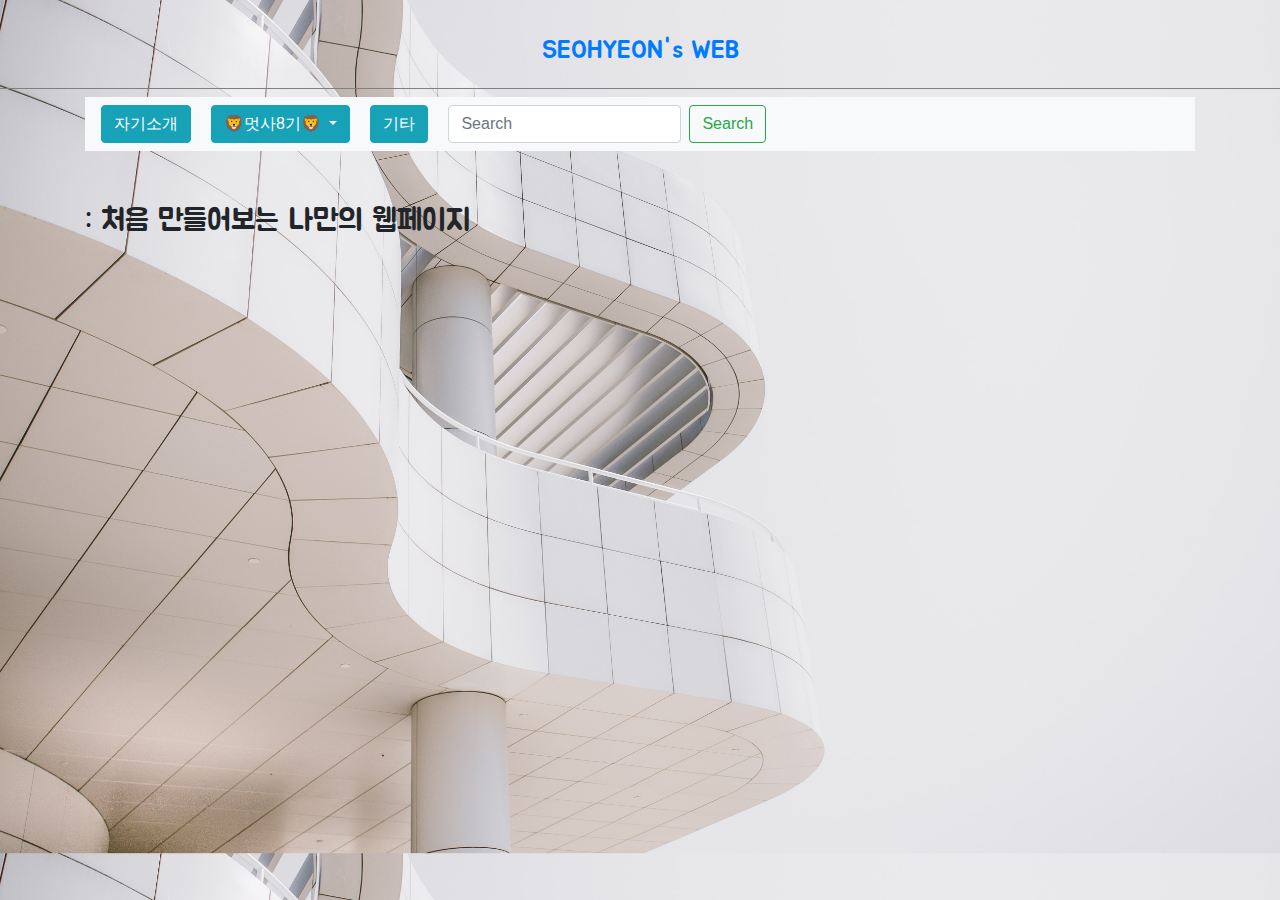
<file: index.html>
<!doctype html>
<html>
<head>
  <title>MYWEB - Welcome</title>
  <meta charset="utf-8">
  <link rel="stylesheet" href="style1.css">
  <link href="https://fonts.googleapis.com/css2?family=Jua&display=swap" rel="stylesheet">

  <script src="https://code.jquery.com/jquery-3.4.1.slim.min.js" integrity="sha384-J6qa4849blE2+poT4WnyKhv5vZF5SrPo0iEjwBvKU7imGFAV0wwj1yYfoRSJoZ+n" crossorigin="anonymous"></script>
  <script src="https://cdn.jsdelivr.net/npm/popper.js@1.16.0/dist/umd/popper.min.js" integrity="sha384-Q6E9RHvbIyZFJoft+2mJbHaEWldlvI9IOYy5n3zV9zzTtmI3UksdQRVvoxMfooAo" crossorigin="anonymous"></script>
  <script src="https://stackpath.bootstrapcdn.com/bootstrap/4.4.1/js/bootstrap.min.js" integrity="sha384-wfSDF2E50Y2D1uUdj0O3uMBJnjuUD4Ih7YwaYd1iqfktj0Uod8GCExl3Og8ifwB6" crossorigin="anonymous"></script>
  <link rel="stylesheet" href="https://stackpath.bootstrapcdn.com/bootstrap/4.4.1/css/bootstrap.min.css" integrity="sha384-Vkoo8x4CGsO3+Hhxv8T/Q5PaXtkKtu6ug5TOeNV6gBiFeWPGFN9MuhOf23Q9Ifjh" crossorigin="anonymous">
</head>
<body>
  <div id="article">
    <div class="row">
      <div class="col">
    <h1><a href="https://callia32.github.io/myweb/">SEOHYEON's WEB</a></h1>
    <div class="container">
      <nav class="navbar navbar-expand-lg navbar-light bg-light">
      <button type="button" class="btn btn-info" onclick="location.href='1.html'">자기소개</button>
      <div class="btn-group">
        <button class="btn btn-info dropdown-toggle margin-left" type="button" data-toggle="dropdown">
          🦁멋사8기🦁
        <span class="caret"></span>
        </button>
        <ul class="dropdown-menu" >
            <li><a href="2.html">1주차</a></li>
            <li><a href="#">2주차</a></li>
        </ul>
    </div>
    <button type="button" class="btn btn-info margin-left" onclick="location.href='3.html'">기타</button>
    <form class="form-inline my-2 my-lg-0">
      <input class="form-control mr-sm-2 margin-left" type="search" placeholder="Search" aria-label="Search">
      <button class="btn btn-outline-success my-2 my-sm-0" type="submit">Search</button>
    </form>
      </nav>
      <br><br>

    <div1>
      <p>: 처음 만들어보는 나만의 웹페이지
      </p>
    </div1>
  </div>
</div>  
<style>
  body {
    background-image: url("background1.png");
    background-size: cover;
}
</style>
</body>
</html>
</file>
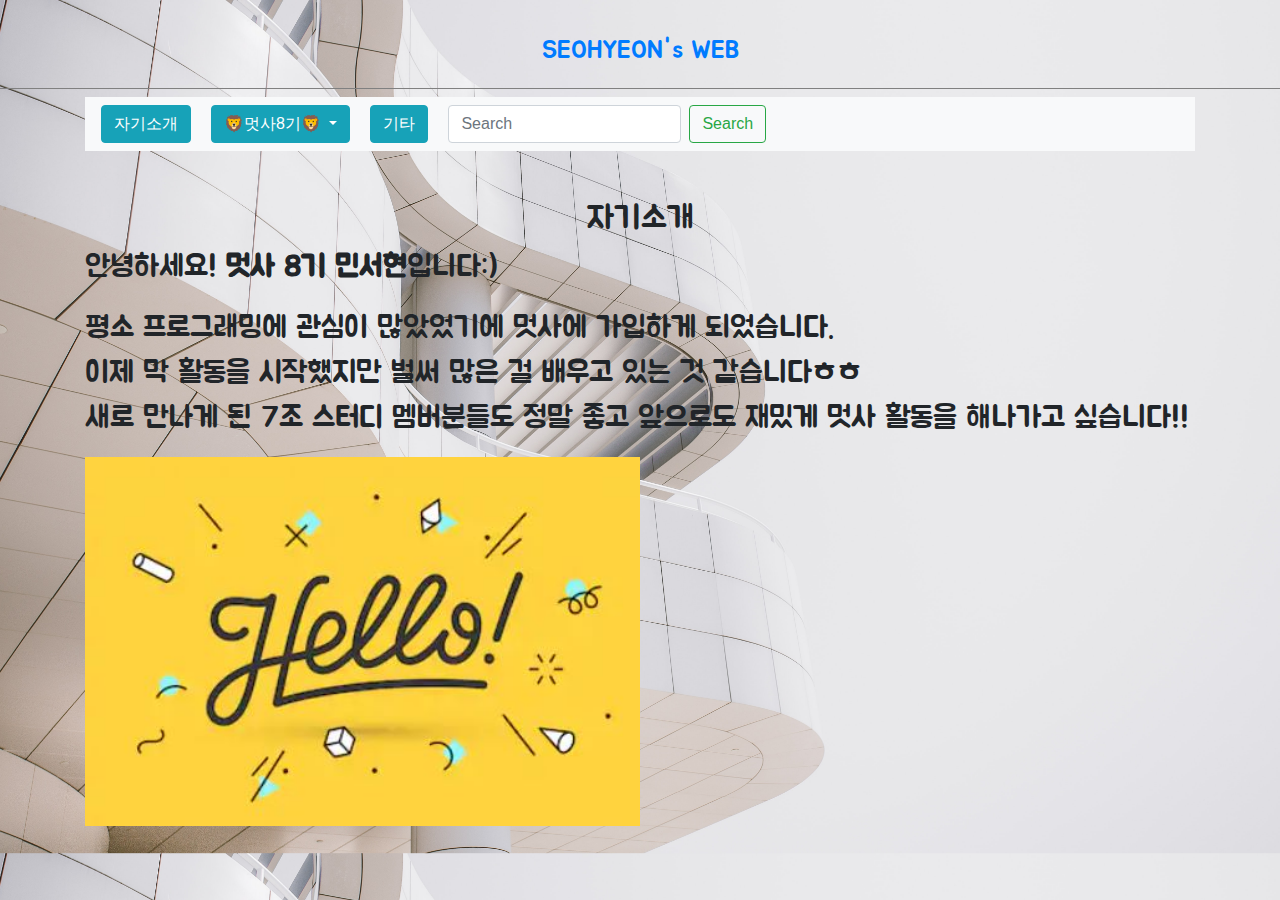
<file: 1.html>
<!doctype html>
<html>
<head>
  <meta charset="utf-8">
  <link rel="stylesheet" href="style1.css">
  <link href="https://fonts.googleapis.com/css2?family=Jua&display=swap" rel="stylesheet">

  <script src="https://code.jquery.com/jquery-3.4.1.slim.min.js" integrity="sha384-J6qa4849blE2+poT4WnyKhv5vZF5SrPo0iEjwBvKU7imGFAV0wwj1yYfoRSJoZ+n" crossorigin="anonymous"></script>
  <script src="https://cdn.jsdelivr.net/npm/popper.js@1.16.0/dist/umd/popper.min.js" integrity="sha384-Q6E9RHvbIyZFJoft+2mJbHaEWldlvI9IOYy5n3zV9zzTtmI3UksdQRVvoxMfooAo" crossorigin="anonymous"></script>
  <script src="https://stackpath.bootstrapcdn.com/bootstrap/4.4.1/js/bootstrap.min.js" integrity="sha384-wfSDF2E50Y2D1uUdj0O3uMBJnjuUD4Ih7YwaYd1iqfktj0Uod8GCExl3Og8ifwB6" crossorigin="anonymous"></script>
  <link rel="stylesheet" href="https://stackpath.bootstrapcdn.com/bootstrap/4.4.1/css/bootstrap.min.css" integrity="sha384-Vkoo8x4CGsO3+Hhxv8T/Q5PaXtkKtu6ug5TOeNV6gBiFeWPGFN9MuhOf23Q9Ifjh" crossorigin="anonymous">
</head>
<body>
  <div id="article">
    <div class="row">
      <div class="col">
    <h1><a href="https://callia32.github.io/myweb/">SEOHYEON's WEB</a></h1>
    <div class="container">
      <nav class="navbar navbar-expand-lg navbar-light bg-light">
      <button type="button" class="btn btn-info" onclick="location.href='1.html'">자기소개</button>
      <div class="btn-group">
        <button class="btn btn-info dropdown-toggle margin-left" type="button" data-toggle="dropdown">
          🦁멋사8기🦁
        <span class="caret"></span>
        </button>
        <ul class="dropdown-menu" >
            <li><a href="2.html">1주차</a></li>
            <li><a href="#">2주차</a></li>
        </ul>
    </div>
    <button type="button" class="btn btn-info margin-left" onclick="location.href='3.html'">기타</button>
    <form class="form-inline my-2 my-lg-0">
      <input class="form-control mr-sm-2 margin-left" type="search" placeholder="Search" aria-label="Search">
      <button class="btn btn-outline-success my-2 my-sm-0" type="submit">Search</button>
    </form>
      </nav>
      <br><br>

<div id="article">
  <h2>자기소개</h2>
  <div1>
    <p> 안녕하세요! <strong>멋사 8기 민서현</strong>입니다:)</p>
     <p>평소 프로그래밍에 관심이 많았었기에 멋사에 가입하게 되었습니다.<br>
     이제 막 활동을 시작했지만 벌써 많은 걸 배우고 있는 것 같습니다ㅎㅎ<br>
     새로 만나게 된 7조 스터디 멤버분들도 정말 좋고 앞으로도 재밌게 멋사 활동을 해나가고 싶습니다!!</p>
     <img src="hello.jpg" width="50%">
  </div1>
  <style>
    body {
      background-image: url("background1.png");
      background-size: cover;
    }
  </style>

    </body>
    
    </html>
</file>
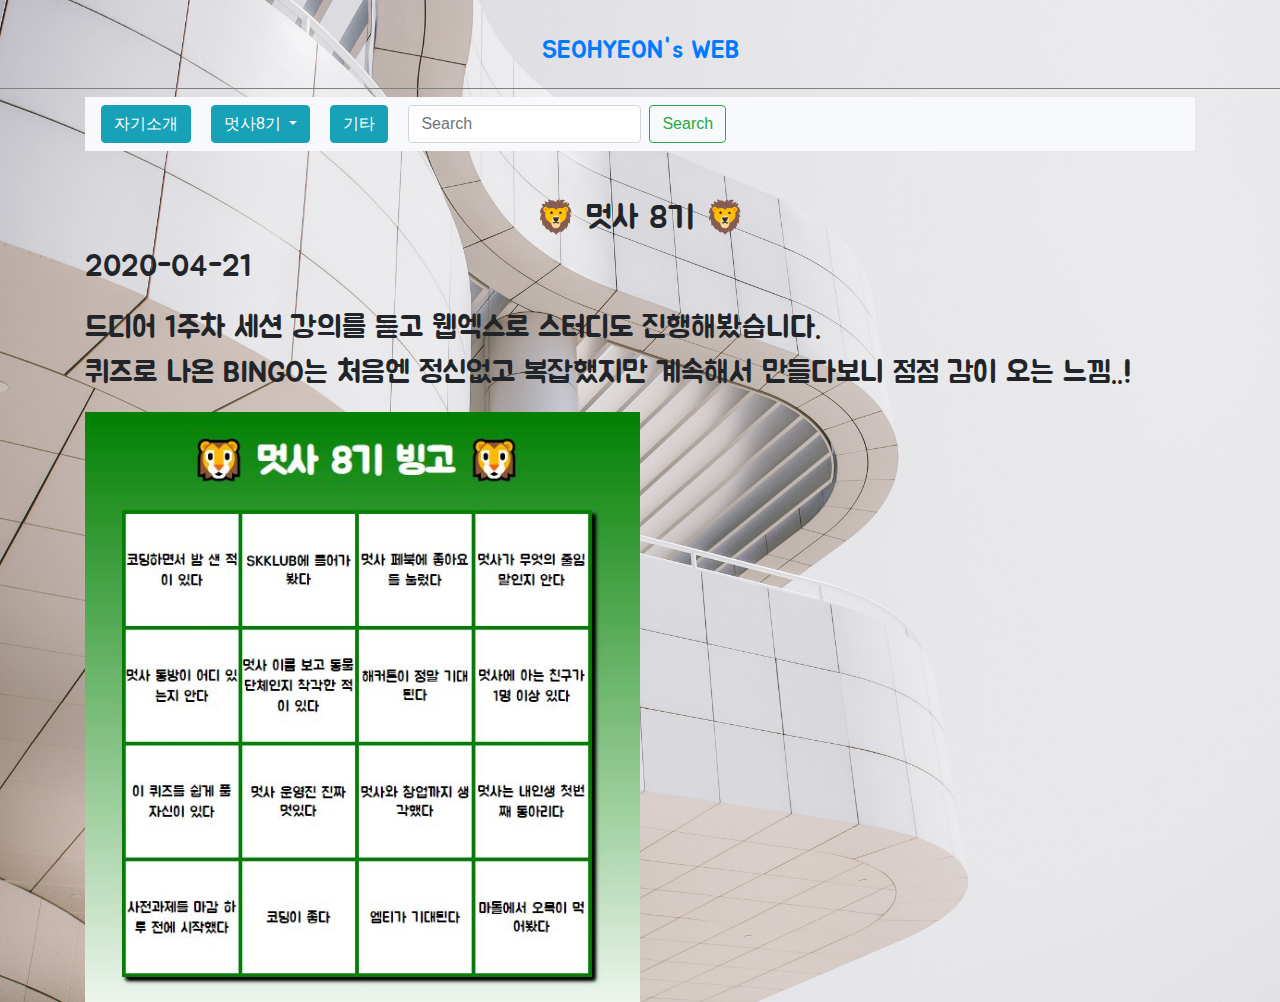
<file: 2.html>
<!doctype html>
<html>
<head>
  <title>WEB - CSS</title>
  <meta charset="utf-8">
  <link rel="stylesheet" href="style1.css">
  <link href="https://fonts.googleapis.com/css2?family=Jua&display=swap" rel="stylesheet">

  <script src="https://code.jquery.com/jquery-3.4.1.slim.min.js" integrity="sha384-J6qa4849blE2+poT4WnyKhv5vZF5SrPo0iEjwBvKU7imGFAV0wwj1yYfoRSJoZ+n" crossorigin="anonymous"></script>
  <script src="https://cdn.jsdelivr.net/npm/popper.js@1.16.0/dist/umd/popper.min.js" integrity="sha384-Q6E9RHvbIyZFJoft+2mJbHaEWldlvI9IOYy5n3zV9zzTtmI3UksdQRVvoxMfooAo" crossorigin="anonymous"></script>
  <script src="https://stackpath.bootstrapcdn.com/bootstrap/4.4.1/js/bootstrap.min.js" integrity="sha384-wfSDF2E50Y2D1uUdj0O3uMBJnjuUD4Ih7YwaYd1iqfktj0Uod8GCExl3Og8ifwB6" crossorigin="anonymous"></script>
  <link rel="stylesheet" href="https://stackpath.bootstrapcdn.com/bootstrap/4.4.1/css/bootstrap.min.css" integrity="sha384-Vkoo8x4CGsO3+Hhxv8T/Q5PaXtkKtu6ug5TOeNV6gBiFeWPGFN9MuhOf23Q9Ifjh" crossorigin="anonymous">
</head>
<body>
  <div id="article">
    <div class="row">
      <div class="col">
    <h1><a href="https://callia32.github.io/myweb/">SEOHYEON's WEB</a></h1>
    <div class="container">
      <nav class="navbar navbar-expand-lg navbar-light bg-light">
      <button type="button" class="btn btn-info" onclick="location.href='1.html'">자기소개</button>
      <div class="btn-group">
        <button class="btn btn-info dropdown-toggle margin-left" type="button" data-toggle="dropdown">
        멋사8기
        <span class="caret"></span>
        </button>
        <ul class="dropdown-menu" >
            <li><a href="2.html">1주차</a></li>
            <li><a href="#">2주차</a></li>
        </ul>
    </div>
    <button type="button" class="btn btn-info margin-left" onclick="location.href='3.html'">기타</button>
    <form class="form-inline my-2 my-lg-0">
      <input class="form-control mr-sm-2 margin-left" type="search" placeholder="Search" aria-label="Search">
      <button class="btn btn-outline-success my-2 my-sm-0" type="submit">Search</button>
    </form>
      </nav>
      <br><br>
    <div id="article">
        <h2>🦁 멋사 8기 🦁</h2>
        <div1>
          <p>2020-04-21</p> <p>드디어 1주차 세션 강의를 듣고 웹엑스로 스터디도 진행해봤습니다.
          <br>퀴즈로 나온 BINGO는 처음엔 정신없고 복잡했지만 계속해서 만들다보니
          점점 감이 오는 느낌..!</p>
          <img src="bingo.png" width="50%">
        </div1> 
    </div>
  <style>
    body {
      background-image: url("background1.png");
      background-size: cover;
    }
  </style>

  </body>
  </html>
</file>
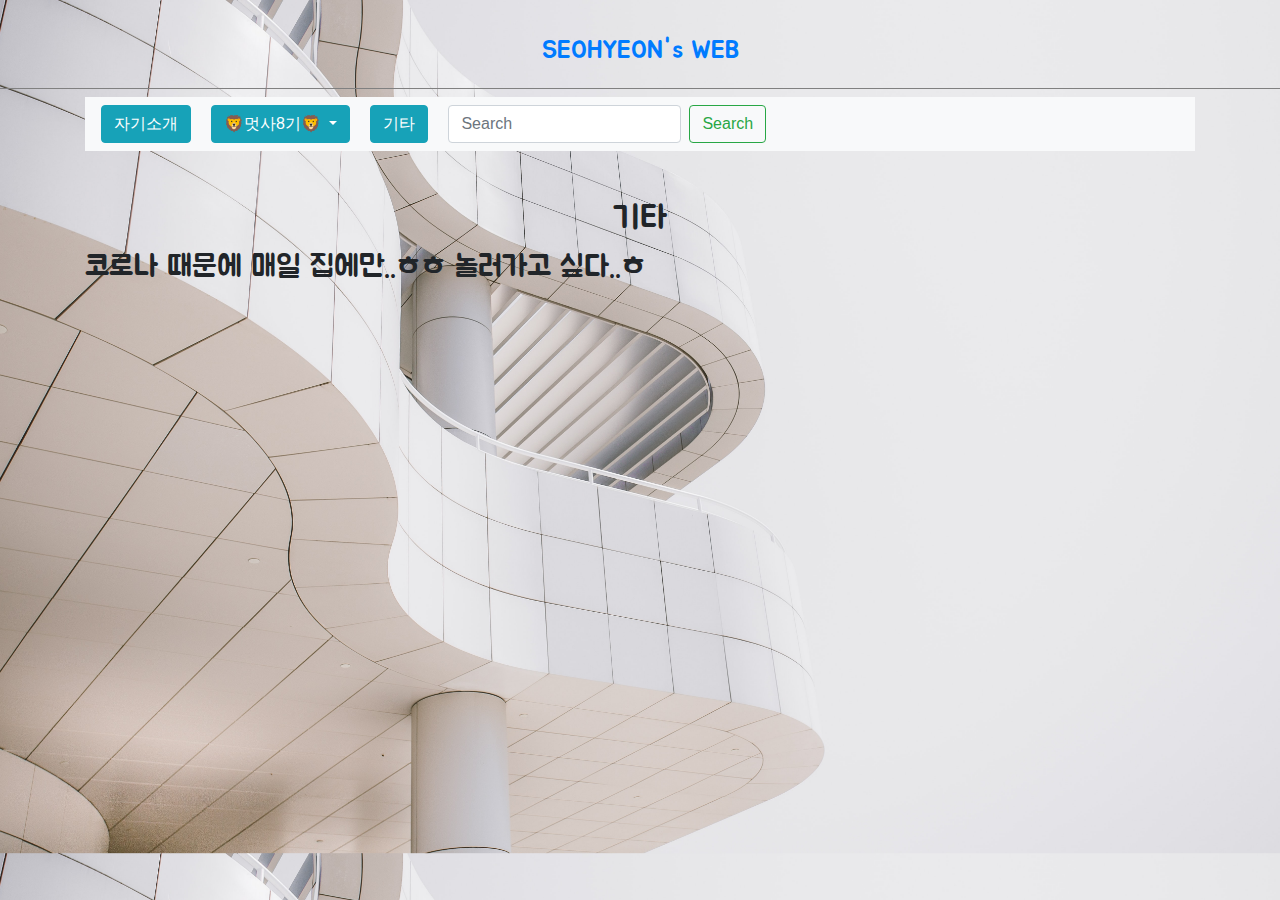
<file: 3.html>
<!doctype html>
<html>
<head>
  <title>WEB1 - JavaScript</title>
  <meta charset="utf-8">
  <link rel="stylesheet" href="style1.css">
  <link href="https://fonts.googleapis.com/css2?family=Jua&display=swap" rel="stylesheet">

  <script src="https://code.jquery.com/jquery-3.4.1.slim.min.js" integrity="sha384-J6qa4849blE2+poT4WnyKhv5vZF5SrPo0iEjwBvKU7imGFAV0wwj1yYfoRSJoZ+n" crossorigin="anonymous"></script>
  <script src="https://cdn.jsdelivr.net/npm/popper.js@1.16.0/dist/umd/popper.min.js" integrity="sha384-Q6E9RHvbIyZFJoft+2mJbHaEWldlvI9IOYy5n3zV9zzTtmI3UksdQRVvoxMfooAo" crossorigin="anonymous"></script>
  <script src="https://stackpath.bootstrapcdn.com/bootstrap/4.4.1/js/bootstrap.min.js" integrity="sha384-wfSDF2E50Y2D1uUdj0O3uMBJnjuUD4Ih7YwaYd1iqfktj0Uod8GCExl3Og8ifwB6" crossorigin="anonymous"></script>
  <link rel="stylesheet" href="https://stackpath.bootstrapcdn.com/bootstrap/4.4.1/css/bootstrap.min.css" integrity="sha384-Vkoo8x4CGsO3+Hhxv8T/Q5PaXtkKtu6ug5TOeNV6gBiFeWPGFN9MuhOf23Q9Ifjh" crossorigin="anonymous">
</head>
<body>
  <div id="article">
    <div class="row">
      <div class="col">
    <h1><a href="https://callia32.github.io/myweb/">SEOHYEON's WEB</a></h1>
    <div class="container">
      <nav class="navbar navbar-expand-lg navbar-light bg-light">
      <button type="button" class="btn btn-info" onclick="location.href='1.html'">자기소개</button>
      <div class="btn-group">
        <button class="btn btn-info dropdown-toggle margin-left" type="button" data-toggle="dropdown">
          🦁멋사8기🦁
        <span class="caret"></span>
        </button>
        <ul class="dropdown-menu" >
            <li><a href="2.html">1주차</a></li>
            <li><a href="#">2주차</a></li>
        </ul>
    </div>
    <button type="button" class="btn btn-info margin-left" onclick="location.href='3.html'">기타</button>
    <form class="form-inline my-2 my-lg-0">
      <input class="form-control mr-sm-2 margin-left" type="search" placeholder="Search" aria-label="Search">
      <button class="btn btn-outline-success my-2 my-sm-0" type="submit">Search</button>
    </form>
      </nav>
      <br><br>

<div id="article">
  <h2>기타</h2>
  <div1>
    <p>코로나 때문에 매일 집에만..ㅎㅎ 놀러가고 싶다..ㅎ
    </p>
  </div1>
</div>
<style>
  body {
    background-image: url("background1.png");
    background-size: cover;
  }
</style>

</body>
</html>
</file>
<file: style1.css>
body{
    margin:0;
  }
  a {
    font-family: 'Jua', sans-serif; 
    color:black;
    font-size: 25px;
  }
  h1 {
    font-size:45px;
    text-align: center;
    border-bottom:1px solid gray;
    margin:0;
    padding:20px;
  }
  ol{
    font-family: 'Jua', sans-serif; 
    border-right:2px solid gray;
    width:200px;
    margin:0;
    padding:30px;
  }
  #grid{
    display: grid;
    grid-template-columns: 400px 1fr;
  }
  #grid ol{
    padding-left:100px;
  }
  #grid #article{
    padding-left:25px;
  }
  @media(max-width:800px){
    #grid{
      display: block;
    }
    ol{
      border-right:none;
    }
    h1 {
      border-bottom:none;
      font-family: 'Jua', sans-serif; 
    }
  }
  h2{
    font-family: 'Jua', sans-serif; 
    font-size: 40px;
    text-align: center;
  }
  div1{
    font-family: 'Jua', sans-serif; 
    font-size: 30px;
  }

  .margin-left{
    margin-left: 20px !important;
}
</file>
